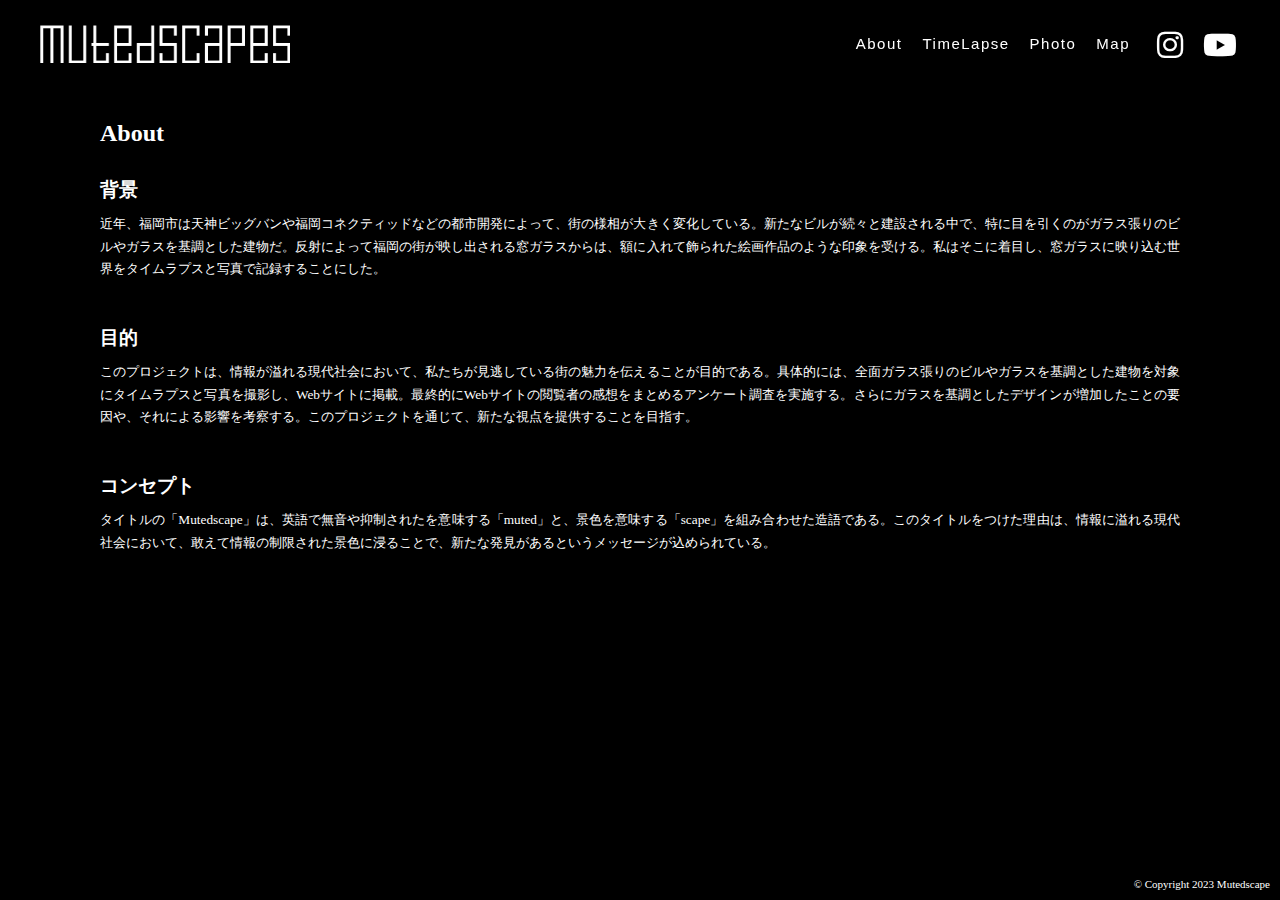
<file: about.html>
<!DOCTYPE html>
<html lang="ja">

  <head>
    <meta charset="UTF-8">
    <script src="./js/jquery-3.7.0.min.js"></script> <!—jQueryのファイルの読み込み—>
    <link href="./css/all.min.css" rel="stylesheet" >
    <link href="./css/style.css" rel="stylesheet" >
    <meta name="viewport" content="width=device-width, initial-scale=1.0">
    <title>Mutedscape</title>
  </head>

  <body class="about">
    <header>

      <nav>
        <a href="index.html" class="logo">
          <img src="images/mutedscapes-logo.png">
        </a>
      </nav>

<!--▽▽ハンバーガーメニュー▽▽-->
        <div id="hamburger">
          <div class="icon">
              <span></span>
              <span></span>
              <span></span>
          </div>
        </div>
        <script>
          $('#hamburger').on('click', function(){
          $('.icon').toggleClass('close');
          $('.hamburger-list').slideToggle();
          });
        </script>
<!--△△ハンバーガーメニュー△△-->

<!--▽▽ハンバーガーメニューのリスト▽▽-->
        <nav class="hamburger-list">
          <ul>
            <li><a href="about.html">About</a></li>
            <li><a href="timelapse.html">TimeLapse</a></li>
            <li><a href="photo.html">Photo</a></li>
            <li><a href="map.html">Map</a></li>
            <li><a href="https://instagram.com/intent/tweet?text={ページタイトル}&url={URL}" target="_blank" rel="nofollow"><i class="fab fa-instagram"></i></a></li>
            <li><a href="https://www.youtube.com/entry/mode=confirm&title={ページタイトル}&url={URL}" target="_blank" rel="nofollow"><i class="fab fa-youtube"></i></a></li>
          </ul>
        </nav>
<!--△△ハンバーガーメニューのリスト△△-->

<!--▽▽ヘッダーリスト▽▽-->
        <nav class="main-menu">
          <ul>
            <li><a href="about.html">About</a></li>
            <li><a href="timelapse.html">TimeLapse</a></li>
            <li><a href="photo.html">Photo</a></li>
            <li><a href="map.html">Map</a></li>
          </ul>
        </nav>
        <ul class="fas_sns_icon">
          <li><a href="https://instagram.com/intent/tweet?text={ページタイトル}&url={URL}" target="_blank" rel="nofollow"><i class="fab fa-instagram"></i></a></li>
          <li><a href="https://www.youtube.com/entry/mode=confirm&title={ページタイトル}&url={URL}" target="_blank" rel="nofollow"><i class="fab fa-youtube"></i></a></li>
        </ul>
<!--△△ヘッダーリスト△△-->

    </header>

    <main>
      <article>
        <div class="content-container">
          <h1>About</h1>
          <h2>背景</h2>
          <p>近年、福岡市は天神ビッグバンや福岡コネクティッドなどの都市開発によって、街の様相が大きく変化している。新たなビルが続々と建設される中で、特に目を引くのがガラス張りのビルやガラスを基調とした建物だ。反射によって福岡の街が映し出される窓ガラスからは、額に入れて飾られた絵画作品のような印象を受ける。私はそこに着目し、窓ガラスに映り込む世界をタイムラプスと写真で記録することにした。</p>
          <br></br>
          <h2>目的</h2>
          <p>このプロジェクトは、情報が溢れる現代社会において、私たちが見逃している街の魅力を伝えることが目的である。具体的には、全面ガラス張りのビルやガラスを基調とした建物を対象にタイムラプスと写真を撮影し、Webサイトに掲載。最終的にWebサイトの閲覧者の感想をまとめるアンケート調査を実施する。さらにガラスを基調としたデザインが増加したことの要因や、それによる影響を考察する。このプロジェクトを通じて、新たな視点を提供することを目指す。</p>
          <br></br>
          <h2>コンセプト</h2>
          <p>タイトルの「Mutedscape」は、英語で無音や抑制されたを意味する「muted」と、景色を意味する「scape」を組み合わせた造語である。このタイトルをつけた理由は、情報に溢れる現代社会において、敢えて情報の制限された景色に浸ることで、新たな発見があるというメッセージが込められている。</p>
        </div>
      </article>
    </main>

    <div class="wrapper">
      <footer>
        &copy; Copyright 2023 Mutedscape
      </footer>
    </div>

  </body>
</html>
</file>
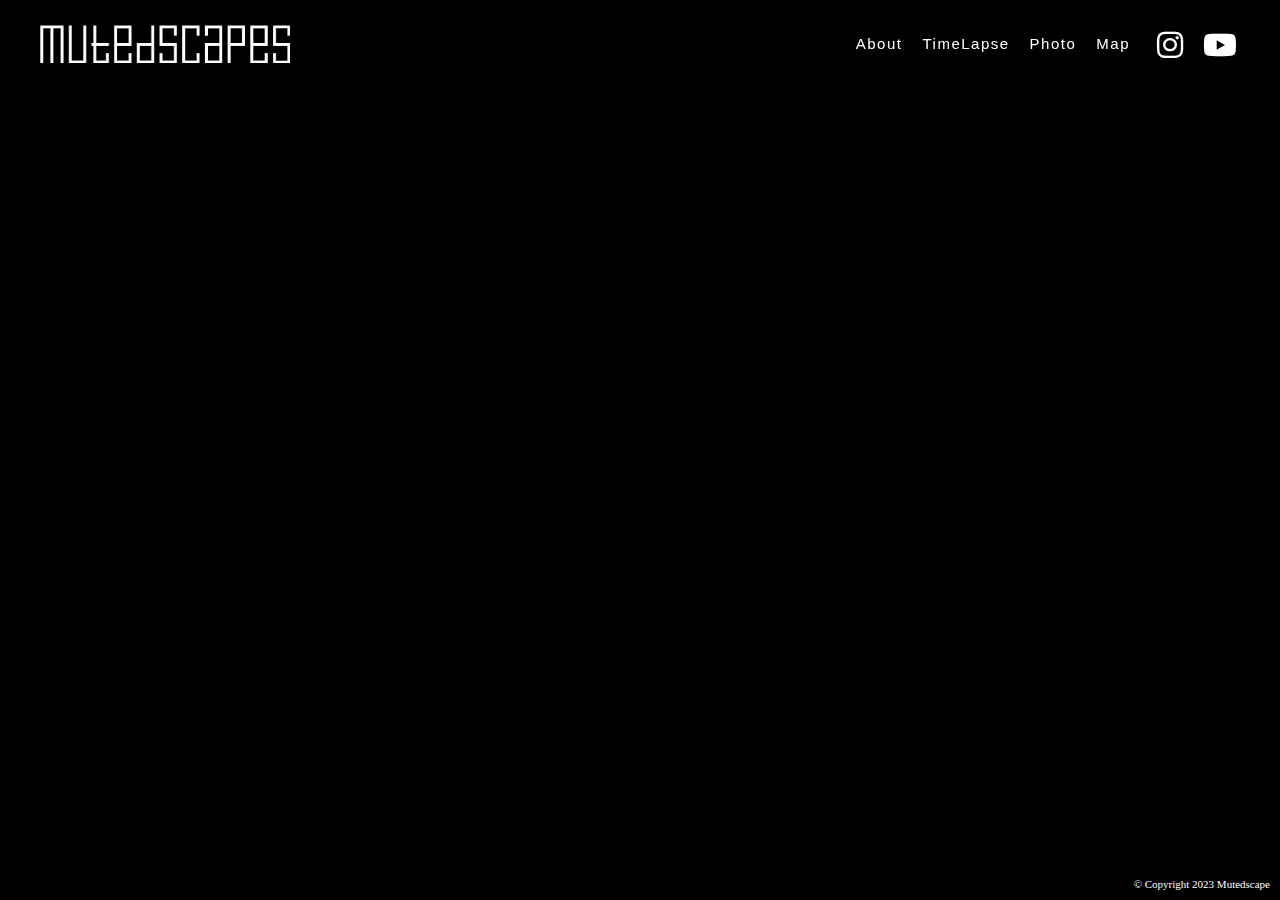
<file: map.html>
<!DOCTYPE html>
<html lang="ja">

  <head>
    <meta charset="UTF-8">
    <script src="./js/jquery-3.7.0.min.js"></script> <!—jQueryのファイルの読み込み—>
    <link href="./css/all.min.css" rel="stylesheet" >
    <link href="./css/style.css" rel="stylesheet" >
    <meta name="viewport" content="width=device-width, initial-scale=1.0">
    <title>Mutedscape</title>
  </head>

  <body>
    <header>

      <nav>
        <a href="index.html" class="logo">
          <img src="images/mutedscapes-logo.png">
        </a>
      </nav>

<!--▽▽ハンバーガーメニュー▽▽-->
        <div id="hamburger">
          <div class="icon">
              <span></span>
              <span></span>
              <span></span>
          </div>
        </div>
        <script>
          $('#hamburger').on('click', function(){
          $('.icon').toggleClass('close');
          $('.hamburger-list').slideToggle();
          });
        </script>
<!--△△ハンバーガーメニュー△△-->

<!--▽▽ハンバーガーメニューのリスト▽▽-->
        <nav class="hamburger-list">
          <ul>
            <li><a href="about.html">About</a></li>
            <li><a href="timelapse.html">TimeLapse</a></li>
            <li><a href="photo.html">Photo</a></li>
            <li><a href="map.html">Map</a></li>
            <li><a href="https://instagram.com/intent/tweet?text={ページタイトル}&url={URL}" target="_blank" rel="nofollow"><i class="fab fa-instagram"></i></a></li>
            <li><a href="https://www.youtube.com/entry/mode=confirm&title={ページタイトル}&url={URL}" target="_blank" rel="nofollow"><i class="fab fa-youtube"></i></a></li>
          </ul>
        </nav>
<!--△△ハンバーガーメニューのリスト△△-->

<!--▽▽ヘッダーリスト▽▽-->
        <nav class="main-menu">
          <ul>
            <li><a href="about.html">About</a></li>
            <li><a href="timelapse.html">TimeLapse</a></li>
            <li><a href="photo.html">Photo</a></li>
            <li><a href="map.html">Map</a></li>
          </ul>
        </nav>
        <ul class="fas_sns_icon">
          <li><a href="https://instagram.com/intent/tweet?text={ページタイトル}&url={URL}" target="_blank" rel="nofollow"><i class="fab fa-instagram"></i></a></li>
          <li><a href="https://www.youtube.com/entry/mode=confirm&title={ページタイトル}&url={URL}" target="_blank" rel="nofollow"><i class="fab fa-youtube"></i></a></li>
        </ul>
<!--△△ヘッダーリスト△△-->

    </header>

      <main>
      </main>

      <footer>
        <p>&copy; Copyright 2023 Mutedscape</p>
      </footer>

  </body>
</html>
</file>
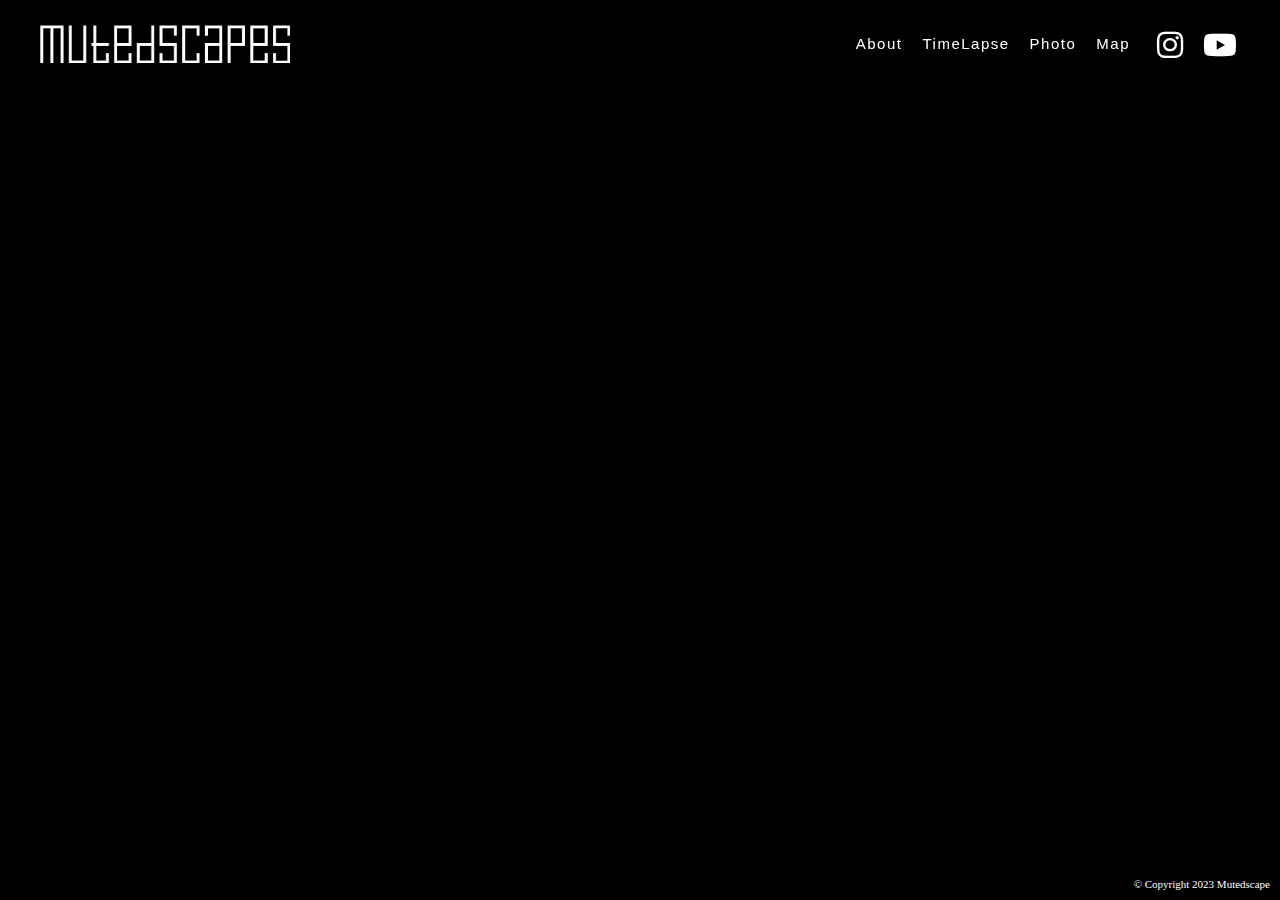
<file: timelapse.html>
<!DOCTYPE html>
<html lang="ja">

  <head>
    <meta charset="UTF-8">
    <script src="./js/jquery-3.7.0.min.js"></script> <!—jQueryのファイルの読み込み—>
    <link href="./css/all.min.css" rel="stylesheet" >
    <link href="./css/style.css" rel="stylesheet" >
    <meta name="viewport" content="width=device-width, initial-scale=1.0">
    <title>Mutedscape</title>
  </head>

  <body>
    <header>

      <nav>
        <a href="index.html" class="logo">
          <img src="images/mutedscapes-logo.png">
        </a>
      </nav>

<!--▽▽ハンバーガーメニュー▽▽-->
        <div id="hamburger">
          <div class="icon">
              <span></span>
              <span></span>
              <span></span>
          </div>
        </div>
        <script>
          $('#hamburger').on('click', function(){
          $('.icon').toggleClass('close');
          $('.hamburger-list').slideToggle();
          });
        </script>
<!--△△ハンバーガーメニュー△△-->

<!--▽▽ハンバーガーメニューのリスト▽▽-->
        <nav class="hamburger-list">
          <ul>
            <li><a href="about.html">About</a></li>
            <li><a href="timelapse.html">TimeLapse</a></li>
            <li><a href="photo.html">Photo</a></li>
            <li><a href="map.html">Map</a></li>
            <li><a href="https://instagram.com/intent/tweet?text={ページタイトル}&url={URL}" target="_blank" rel="nofollow"><i class="fab fa-instagram"></i></a></li>
            <li><a href="https://www.youtube.com/entry/mode=confirm&title={ページタイトル}&url={URL}" target="_blank" rel="nofollow"><i class="fab fa-youtube"></i></a></li>
          </ul>
        </nav>
<!--△△ハンバーガーメニューのリスト△△-->

<!--▽▽ヘッダーリスト▽▽-->
        <nav class="main-menu">
          <ul>
            <li><a href="about.html">About</a></li>
            <li><a href="timelapse.html">TimeLapse</a></li>
            <li><a href="photo.html">Photo</a></li>
            <li><a href="map.html">Map</a></li>
          </ul>
        </nav>
        <ul class="fas_sns_icon">
          <li><a href="https://instagram.com/intent/tweet?text={ページタイトル}&url={URL}" target="_blank" rel="nofollow"><i class="fab fa-instagram"></i></a></li>
          <li><a href="https://www.youtube.com/entry/mode=confirm&title={ページタイトル}&url={URL}" target="_blank" rel="nofollow"><i class="fab fa-youtube"></i></a></li>
        </ul>
<!--△△ヘッダーリスト△△-->

    </header>

      <main>
        <article>
          <!--
          <div class="video">
            <video src="video/web-haikei2.mp4" autoplay loop muted playsinlin></video>
          </div>
        -->
        </article>>
      </main>

      <footer>
        <p>&copy; Copyright 2023 Mutedscape</p>
      </footer>

  </body>
</html>
</file>
<file: css/style.css>
@charset "UTF-8";

* {
    margin: 0;
    padding: 0 ;
    list-style: none;
    text-decoration: none;
}

#wrap {
    width: 100%;
    margin: 0 auto;
}

body{
	margin: 0;
    min-width:960px;
	background:#000;
	font-size:15px;
	font-family:  "ヒラギノ角ゴ ProN W5", HiraKakuProN-W5, 游ゴシック, "Yu Gothic", メイリオ, Meiryo, Verdana, Helvetica, Arial, sans-serif;
    text-size-adjust: none;
}

header {
  height: 90px;
  width: 100%;
  padding: 0;
  position: fixed;
  top: 0;
  display: flex;
  background: linear-gradient(rgba(0,0,0,0.5),rgba(0,0,0,0));
}

.photo header {
  background: linear-gradient(rgba(0,0,0,1),rgba(0,0,0,1));
}

nav{
	position:relative;
    display:flex;
    justify-content:right;
	align-items:center;
    height:80px;
    width:100%;
    margin:0;
}

.logo{
	display: block;
	width: 250px;
	position: fixed;
	top: 25px;
	left: 40px;
}

.logo img{
    width:100%;
    height:auto;
}

.main-menu {
	position: fixed;
	top: 5px;
    right: 140px;
    width: auto;
}

.main-menu ul li {
	text-align: center;
	float: left;
	height: 20px; /*メニューの高さ*/
}

.main-menu ul li a {
	height:60px;
    margin-left:0px;
    color:#FFF;
    text-decoration:none;
    letter-spacing:.1em;
	padding: 10px 10px;
    font-size: 15px;
}

.main-menu ul li a:hover {
    background: #222;
}

.fas_sns_icon{
	margin: 35px 50px;
	padding: 0;
	display: -webkit-flex;
    display: -moz-flex;
    display: flex;
}
.fas_sns_icon li{
	list-style: none;
	margin: 0 30px 0 0;
}
.fas_sns_icon li:last-child{
	margin: 0 0 0 0;
}
.fas_sns_icon li a{
	text-decoration: none;
	display: inline-block;
}
.fas_sns_icon li a i{
	display: inline-block;
	width: 20px;
	height: 20px;
	color: #FFF;
	font-size: 30px;
	display: -webkit-flex;
    display: -moz-flex;
    display: flex;
	justify-content: center;
	align-items: center;
}


/*==================================================
Index HTMLのためのcss
===================================*/
/* kv */
.kv{
    height: 100vh;
    display: flex;
    justify-content: center;
    align-items: center;
  }

  .kv .main-copy{
    color: #fff;
    font-size: 30px;
    font-weight: bold;
    text-align: center;
    line-height: 1;
    letter-spacing: .2em;
  }

  .kv .sub-copy{
    color: #fff;
    font-size: 20px;
    text-align: center;
  }

  /* video */
  .video{
    width: 100%;
    height: 100vh;
    background: url(../images/DSC00949.jpg) no-repeat center/cover;
    position: absolute;
    top: 0;
    left: 0;
    overflow: hidden;
    z-index: -1;
  }

  .video::after{
    content: '';
    width: 100%;
    height: 100%;
    display: block;
    position: absolute;
    left: 0;
    top: 0;
    opacity: .3;
  }

  .video video{
    min-width: 100%;
    min-height: 100%;
    width: auto;
    height: auto;
    position: absolute;
    top: 50%;
    left: 50%;
    transform: translateX(-50%) translateY(-50%);
  }

@media screen and (min-width: 768px) {

body{
    min-width:400px;
}

/* kv */
.kv{
    min-width: 400px;
}

.kv .main-copy{
    font-size: 60px;
}

.kv .sub-copy{
    font-size: 30px;
}

/* video */
.video{
    min-width: 768px;
}
}


.hamburger-list {
    display: none;	/*ハンバーガーメニューのリスト（スマホ用）を非表示*/
}


/*==================================================
aboutのためのcss
===================================*/
.about article {
    margin: 120px 100px 80px;
}

.about h1 {
    color: #FFF;
    font-family: "ヒラギノ角ゴ ProN W5";
    font-size: 18pt;
    text-align: justify;
    margin-bottom: 30px;
}

.about h2 {
    color: #FFF;
    font-family: "ヒラギノ角ゴ ProN W5";
    font-size: 14pt;
    text-align: justify;
    margin-bottom: 10px;
}

.about p {
    color: #FFF;
    font-family: "ヒラギノ角ゴ ProN W5";
    font-size: 10pt;
    line-height: 1.7;
    text-align: justify;
    margin-bottom: 10px;
}


/*==================================================
ギャラリーのためのcss
===================================*/
.gallery{
    columns: 4;/*段組みの数*/
    padding: 10px;/*ギャラリー左右に余白をつける*/
    margin-top: 80px;
}

.gallery li {
  margin-bottom:10px;/*各画像下に余白をつける*/
  list-style:none;
}

/*ギャラリー内のイメージは横幅100%にする*/
.gallery img {
    width:100%;
    height:auto;
    vertical-align: bottom;
}

/*　横幅900px以下の段組み設定　*/
@media only screen and (max-width: 900px) {
    .gallery{
      columns:3;
    }
}

@media only screen and (max-width: 768px) {
    .gallery{
      columns: 2;
    }
}

@media only screen and (max-width: 600px) {
    .gallery{
        columns: 1;
      }
} 

/**********************************　
以下、ハンバーガーメニューの設定　
************************************/

@media (max-width: 960px) {

body{
    margin: 0;
    min-width:700px;
    background:#000;
    font-size:12px;
    font-family:  "ヒラギノ角ゴ ProN W5", HiraKakuProN-W5, 游ゴシック, "Yu Gothic", メイリオ, Meiryo, Verdana, Helvetica, Arial, sans-serif;
}

.main-menu {
    display: none;
	}

.fas_sns_icon{
    display: none;
}

.logo{
	display: block;
	width: 250px;
	position: fixed;
	top: 25px;
	left: 30px;
}

.logo img{
    width:90%;
    height:auto;
}

#hamburger {
    background-color: transparent;  /*透明の背景*/
    position: absolute;             /*ハンバーガーの横線の位置を決めるための基準*/
    cursor: pointer;                /*リンクを示すカーソルを表示（指差しマーク）*/
	top: 10px;
	right: 10px;
    height: 40px;
	width: 40px;                    /*高さと同じ幅*/
	}

.icon span {
    position: absolute;       /*親要素である#hamburgerを基準に位置を指定*/
	top: 20px;
	right: 10px;               /*#hamburger内の左がら15pxに横線を配置（幅が60pxなので右からも15px）*/
    width: 30px;              /*横線の幅*/
    height: 3px;              /*横線の高さ*/
    background-color: white;  /*横線を白色*/
    transition: ease 0.5s;   /*変化の時間（easeは初期値）*/
}

.icon span:nth-of-type(1) {
    top: 16px;
}
.icon span:nth-of-type(2) {
    top: 28px;
}

.icon span:nth-of-type(3) {
    top: 40px;
}

.close span:nth-of-type(1) {
    transform: rotate(45deg); /*反時計回りに45度回転*/
    top: 28px;
}

.close span:nth-of-type(2) {
    opacity: 0;
}

.close span:nth-of-type(3) {
	transform: rotate(-45deg); /*時計回りに45度回転*/
	top: 28px;
}

.hamburger-list {
    font-size:20px;
    top: 80px;  /*headerの余白分*/
    left: 0px;  /*headerの余白分　ヘッダーには左右に15px余白があるので、headerの子要素となる.hamburger-listは15px分内側に設置されます。その余白を埋めるために左に寄せる。*/
    position: absolute; /*絶対配置　top　leftからの位置を絶対配置する*/
    z-index: 10;
    height: 100vh;
    width: 100%;
    background-color: rgba(0, 0, 0);
}

.hamburger-list ul li {
	text-align: center;
	height: 50px; /*メニューの高さ*/
}

nav.hamburger-list{
	justify-content: center;
}

.hamburger-list ul li a {
	height:0px;
    margin-left:0px;
    color:#FFF;
    text-decoration:none;
    letter-spacing:.1em;
	padding: 5px 10px;
}

.hamburger-list ul li a:hover {
		background: #222;
		height: 10rem;
		text-align: center;
}

ul {
		flex-direction: column;
		text-align: center;
}
}


footer {
    color: #FFF;
    padding: 10px;
    font-family: "ヒラギノ角ゴ ProN W2";
    font-size: 11px;
    position: absolute;
    right: 0;
    bottom: 0;
}
</file>
